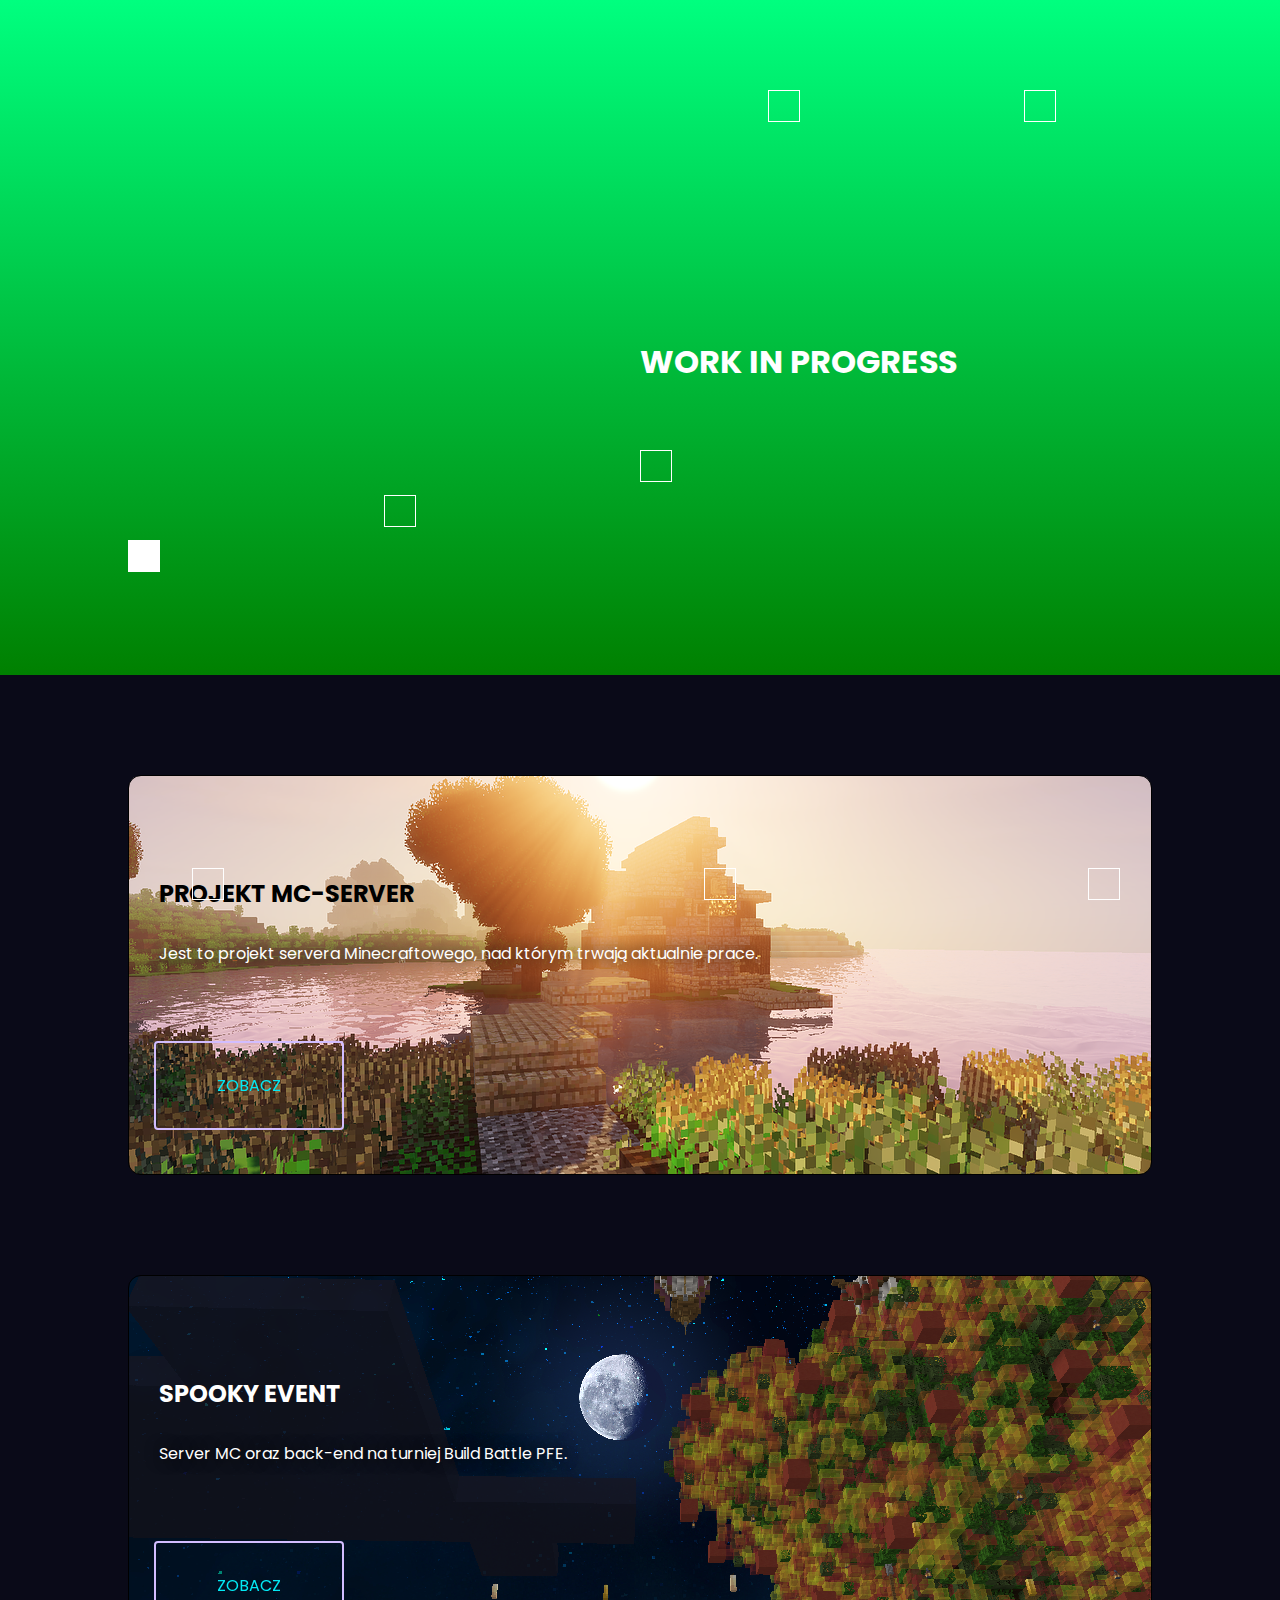
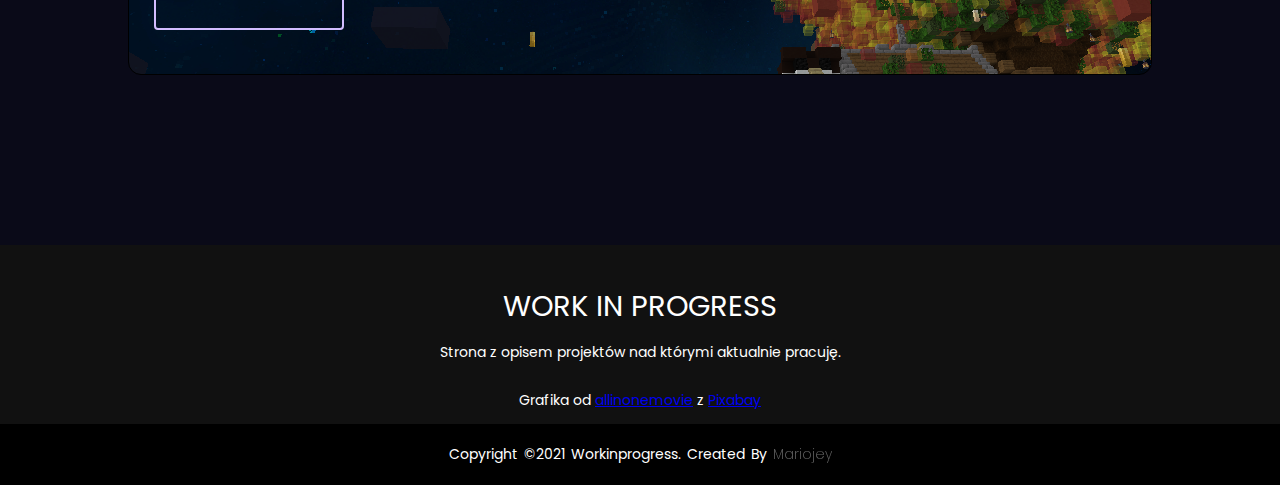
<file: index.html>
<!DOCTYPE html>
<html lang="pl">
<head>
    <meta charset="UTF-8">
    <meta http-equiv="X-UA-Compatible" content="IE=edge">
    <meta name="viewport" content="width=device-width, initial-scale=1.0">
    <meta name="description" content="PL: Lista aktualnych projektów nad którymi pracuję.">
    <link rel="stylesheet" href="css/style.css">
    <title>Work in progress</title>
</head>
<body>
        <header class="header">
            <h1><span>Work in progress</span></h1>
        </header>
        <div class="square">
            <ul>
                <li></li>
                <li></li>
                <li></li>
                <li></li>
                <li></li>
            </ul>
        </div>
        <div class="circle">
            <ul>
                <li></li>
                <li></li>
                <li></li>
            </ul>
        </div>
        <section class="projects">
            <div class="spacer"></div>
            <div class="cartProject" id="minecraft">
                <h2>Projekt MC-Server</h2>
                <p>Jest to projekt servera Minecraftowego, nad którym trwają aktualnie prace.</p>
                <a href="#" class="button">Zobacz</a>
            </div>
            <div class="spacer"></div>
            <div class="cartProject" id="spooky">
                <h2>Spooky Event</h2>
                <p>Server MC oraz back-end na turniej Build Battle PFE.</p>
                <a href="src/spooky.html" class="button">Zobacz</a>
            </div>
            <div class="spacer"></div>
        </section>
        <footer class="footer">
            <div class="footer-content">
                <h3>Work in progress</h3>
                <p>Strona z opisem projektów nad którymi aktualnie pracuję.</p>
                <p class="copy"><a>Grafika od </a><a target="_blank" href="https://pixabay.com/pl/users/allinonemovie-201131/?utm_source=link-attribution&amp;utm_medium=referral&amp;utm_campaign=image&amp;utm_content=2873192"> allinonemovie</a> z <a target="_blank" href="https://pixabay.com/pl/?utm_source=link-attribution&amp;utm_medium=referral&amp;utm_campaign=image&amp;utm_content=2873192" > Pixabay</a></p>
            </div>
            <div class="footer-bottom">
                <p>copyright &copy;2021 workinprogress. created by <span>mariojey</span></p>
            </div>
        </footer>
</body>
</html>
</file>
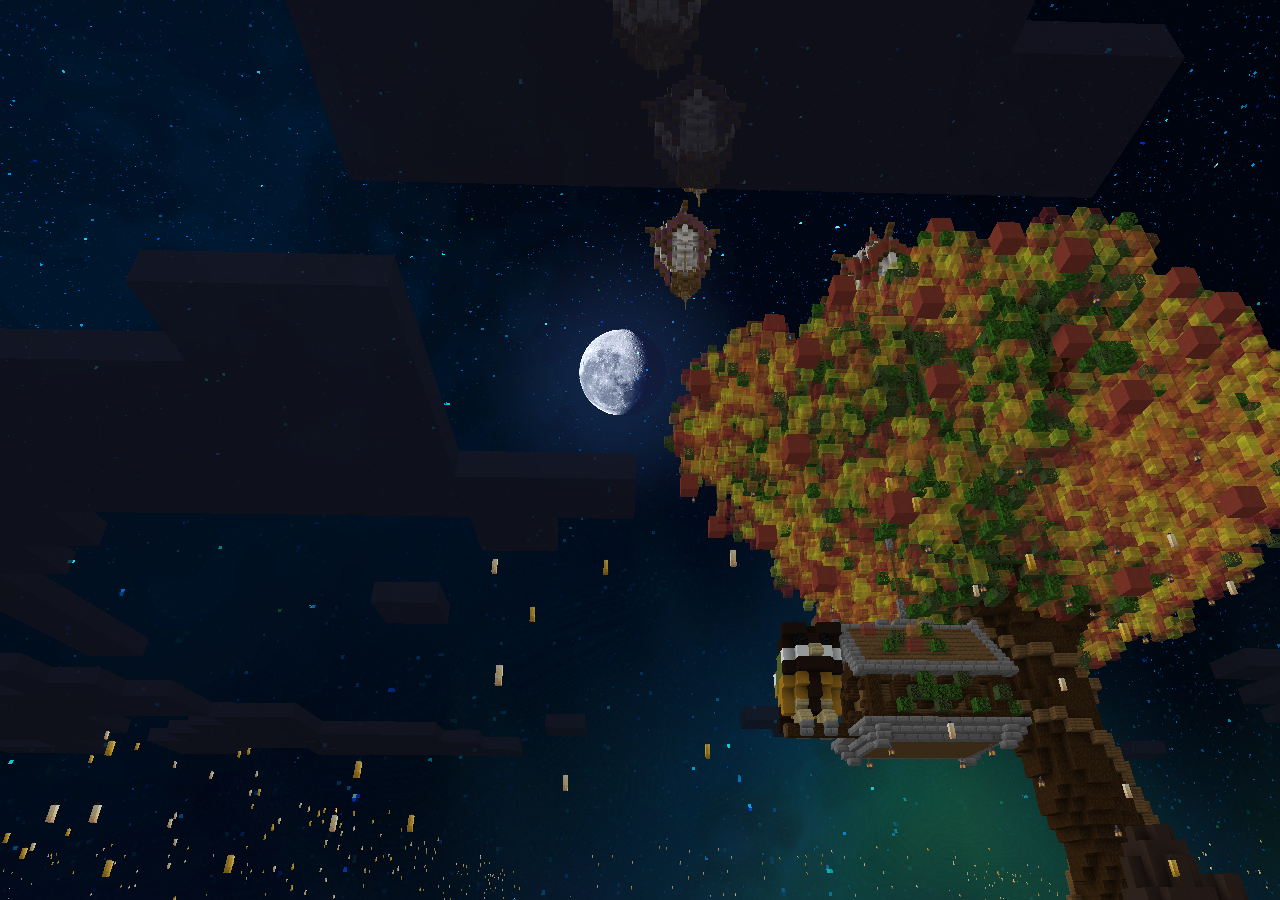
<file: src/spooky.html>
<!DOCTYPE html>
<html lang="pl">
<head>
    <meta charset="UTF-8">
    <meta http-equiv="X-UA-Compatible" content="IE=edge">
    <meta name="viewport" content="width=device-width, initial-scale=1.0">

    <link rel="stylesheet" href="../css/spooky.css">
    <title>Spooky Event - Work in Progress</title>
</head>
<body>
    <section class="container">

        <div class="post">

            <iframe src="https://www.facebook.com/plugins/post.php?href=https%3A%2F%2Fwww.facebook.com%2FPolskaFederacjaEsportowa%2Fposts%2F122548206858895&width=500&show_text=false&height=498&appId" width="500" height="498" style="border:none;overflow:hidden" scrolling="no" frameborder="0" allowfullscreen="true" allow="autoplay; clipboard-write; encrypted-media; picture-in-picture; web-share"></iframe>

        </div>
    </section>
</body>
</html>
</file>
<file: css/style.css>
@import url('https://fonts.googleapis.com/css2?family=Poppins:wght@300&display=swap');
*{
    margin: 0;
    padding: 0;
    font-family: Poppins, sans-serif;
}

.header{
    width: 100%;
    height: 75vh;
    display: block;
    background: linear-gradient(#00ff7f, green);
    margin: auto;
    position: relative;
    overflow: hidden;
}
.header h1{
    color: white;
    position: absolute;
    top: 50%;
    left: 50%;
    text-transform: uppercase;
    font-weight: bold;
}
ul li{
    position: absolute;
    border:  1px solid #fff;
    width: 30px;
    height: 30px;
    list-style: none;
}
.square li{
    top: 50vh;
    left: 50vw;
    animation: square 10s linear infinite;
}
.square li:nth-child(2){
    top: 60vh;
    left: 10vw;
    animation-delay: 2s;
    background-color: white;
}
.square li:nth-child(3){
    top: 55vh;
    left: 30vw;
    animation-delay: 4s;
}
.square li:nth-child(4){
    top: 10vh;
    left: 60vw;
    animation-delay: 6s;
}
.square li:nth-child(5){
    top: 10vh;
    left: 80vw;
    animation-delay: 8s;
}
.circle li{
    bottom: 0;
    left: 15vw;
    animation: circle 10s linear infinite;
}
.circle li:nth-child(2){
    left: 55vw;
    animation-delay: 2s;
}
.circle li:nth-child(3){
    left: 85vw;
    animation-delay: 4s;
}
.projects{
    background: #0A0A18;
    height: 130vh;
}
.spacer{
    height: 100px;
}
@media screen and (min-width: 200px){
    .cartProject{
        width: 80vw;
    height: 400px;
    border: 1px solid;
    border-radius: 13px;
    display: block;
    margin-left: auto;
    margin-right: auto;
    box-sizing: border-box;
    transition: transform 0.5s;
    background-position: center;
    }
}
.cartProject{
    width: 80vw;
    height: 400px;
    border: 1px solid;
    border-radius: 13px;
    display: block;
    margin-left: auto;
    margin-right: auto;
    box-sizing: border-box;
    transition: transform 0.5s;
    background-position: center;
}
.cartProject:hover{
    transform: translateY(-5px);
}
.cartProject h2{
    padding-top: 100px;
    padding-left: 30px;
    font-weight: bold;
    text-transform: uppercase;
}
.cartProject p{
    text-shadow: 0 0 15px #000;
    padding-top: 30px;
    padding-bottom: 50px;
    padding-left: 30px;
    color: #fff;
}
#minecraft{
    background-image: url(../img/computer-game-2873192_1280.png);
}
#spooky{
    background-image: url('../img/spooky.png');
}
#spooky h2{
    padding-top: 100px;
    padding-left: 30px;
    font-weight: bold;
    text-transform: uppercase;
    color:  white;
}
.button{
    position: relative;
    display: inline-block;
    padding: 30px 61px;
    border-radius: 4px;
    color: #03e9f4;
    text-decoration: none;
    text-transform: uppercase;
    overflow: hidden;
    margin: 25px;
    filter: hue-rotate(0deg);
    border: 2px solid #d2bdff;
    transition: all 0.1s linear;
}
.button:hover{
    background-color: #d2bdff;
    color: #fff;
}
.footer{
    background-color: #111;
    height: auto;
    width: 100vw;
    padding-top: 40px;
    color: #fff;
}
.footer-content{
    display: flex;
    align-items: center;
    justify-content: center;
    flex-direction: column;
    text-align: center;
}
.footer-content h3{
    font-size: 1.8rem;
    font-weight: 400;
    text-transform: uppercase;
}
.footer-content p{
    max-width: 450px;
    margin: 10px auto;
    line-height: 28px;
    font-size: 14px;
}
.footer-bottom{
    background: #000;
    width: 100vw;
    text-align: center;
    padding: 20px 0;
}
.footer-bottom p{
    font-size: 14px;
    word-spacing: 2px;
    text-transform: capitalize;
}
.footer-bottom span{
    opacity: .4;
    font-weight: 200;
}
@keyframes square{
    0%{
        transform: scale(0);
        opacity: 1;
    }
    100%{
        transform: scale(5);
        opacity: 0;
    }
}
@keyframes circle
{
    0%
    {
        transform: scale(0) rotate(0deg);
        opacity: 1;
        bottom: 35vh;
        border-radius: 50%;
    }
    100%
    {
        transform: scale(5);
        opacity: 0;
        bottom: 60vh;
        border-radius: 50%;
    }
}
</file>
<file: css/spooky.css>
@import url('https://fonts.googleapis.com/css2?family=Poppins:wght@300&display=swap');
*{
    padding: 0;
    margin:  0;
    font-family: Poppins, sans-serif;
}
.container{
    background-image: url('../img/spooky.png');
    text-align: center;
    justify-content: center;
    margin: auto;
    align-items: center;
    background-position: center;
    background-attachment: fixed;
    height: 100vh;
}
.post{
    top: 30vh;
    width: 100%;
    text-align: center;
    margin: auto;
    display: block;
}
.post iframe{
    margin-top: 20vh;
}
</file>
